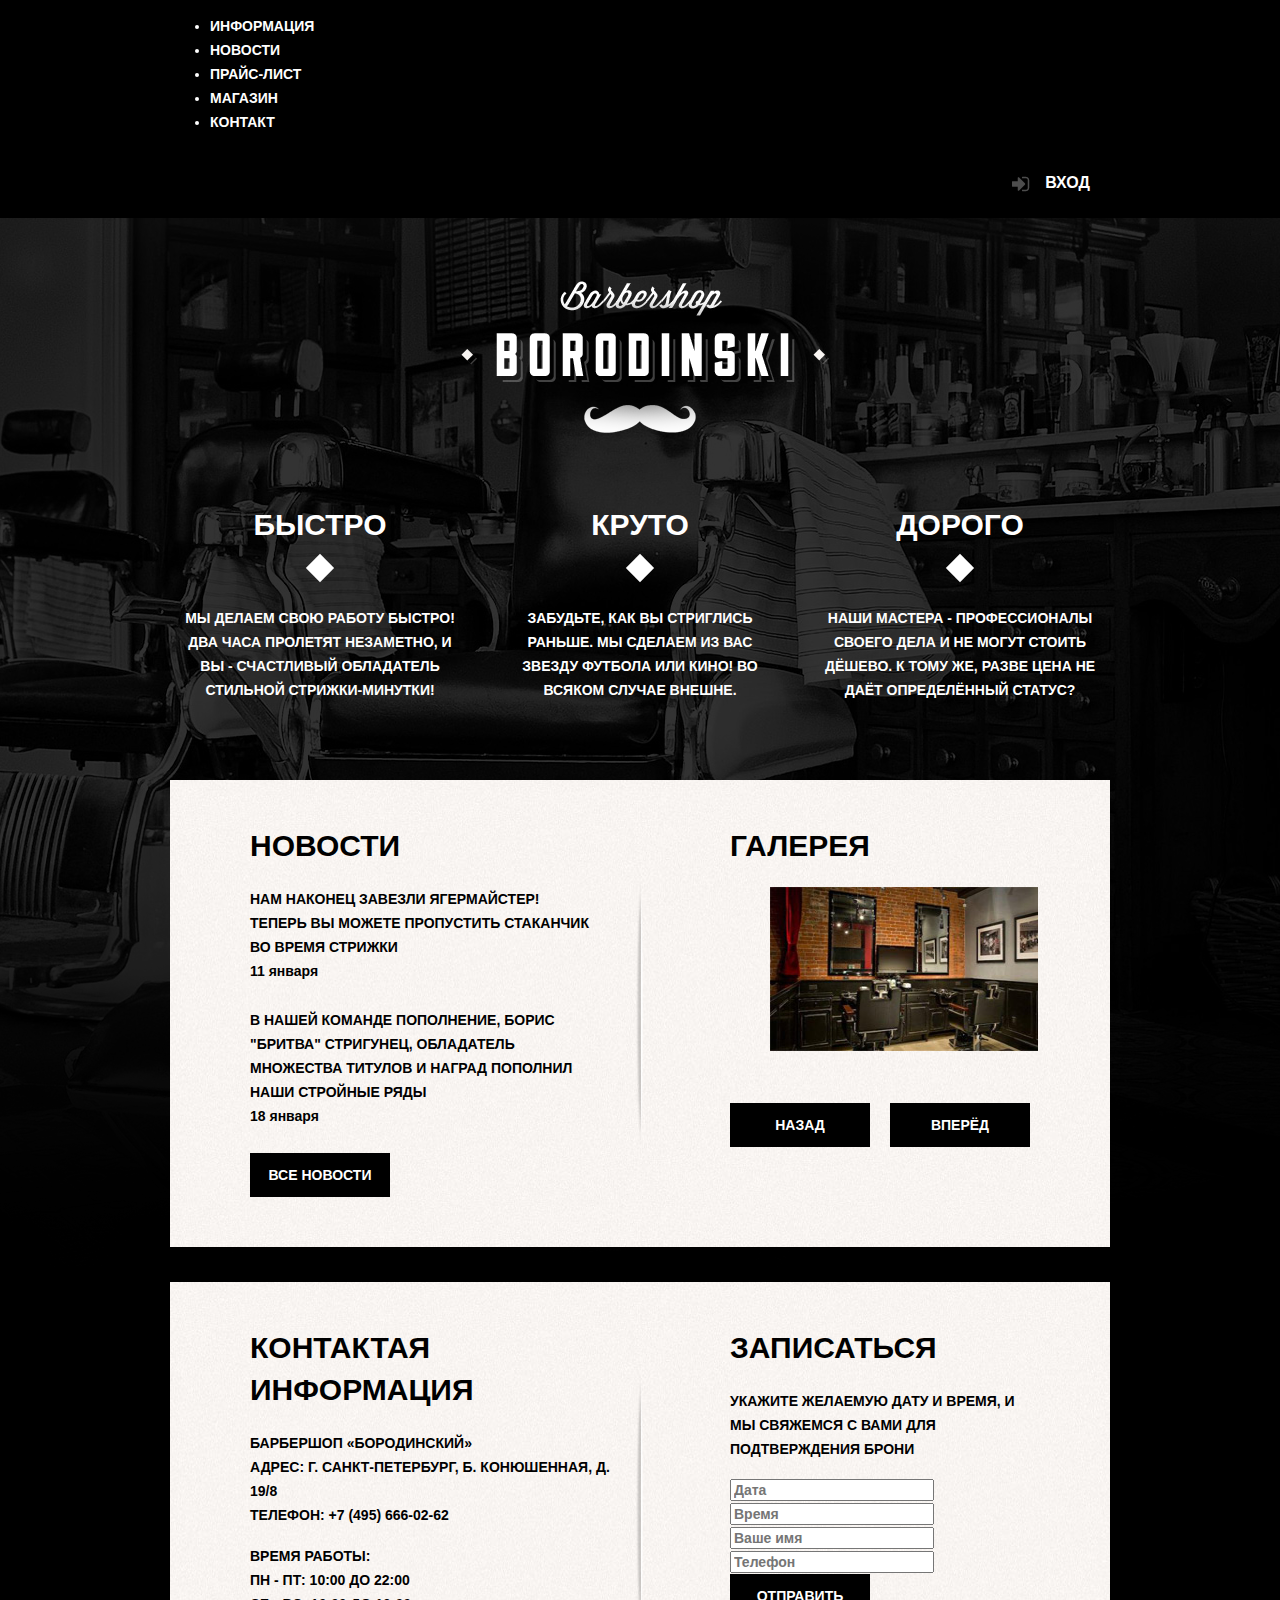
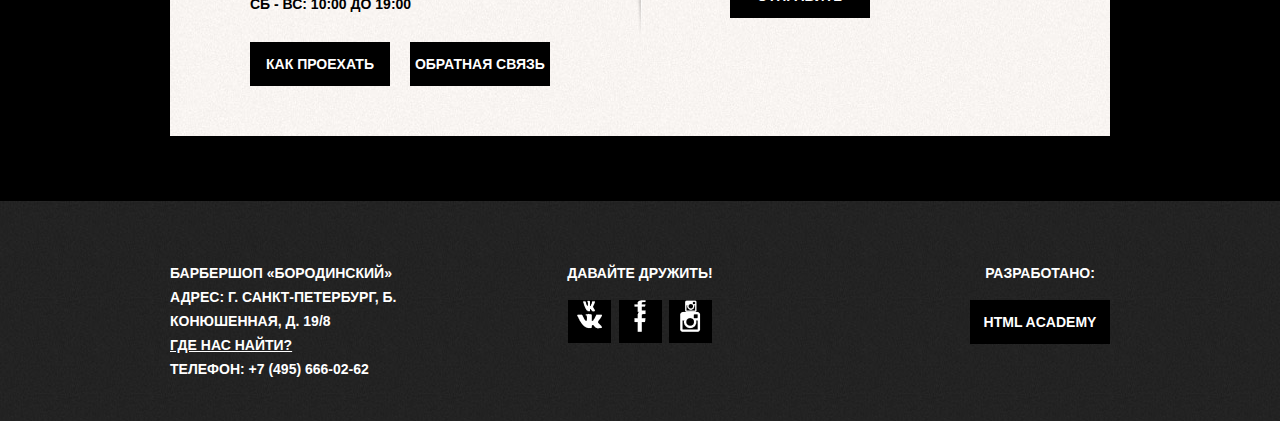
<file: index.html>
<!DOCTYPE html>
<html lang="ru">
  <head>
    <meta charset="utf-8">
    <title>Барбершоп «Бородинский»</title>
    <link rel="stylesheet" href="css/normalize.css">
    <link rel="stylesheet" href="css/styles.css">
  </head>
  <body>
    <header class="main-header">
      <div class="container clearfix">
        <nav class="main-navigaton">
          <ul>
            <li>
              <a href="#">Информация</a>
            </li>
            <li>
              <a href="#">Новости</a>
            </li>
            <li>
              <a href="#">Прайс-лист</a>
            </li>
            <li>
              <a href="#">Магазин</a>
            </li>
            <li>
              <a href="#">Контакт</a>
            </li>
          </ul>
        </nav>
        <div class="user-block">
          <a class="login" href="#">Вход</a>
        </div>
      </div>
    </header>
    <main class="container">
      <div class="index-logo">
        <img src="img/index-logo.png" width="368" height"204" alt="Барбершоп «Бородинский»">
      </div>
      <section class="features clearfix">
        <div class="features-item">
          <b class="features-name">Быстро</b>
          <p>Мы делаем свою работу быстро! Два часа пролетят незаметно, и вы - счастливый обладатель стильной стрижки-минутки!</p>
        </div>
        <div class="features-item">
          <b class="features-name">Круто</b>
          <p>Забудьте, как вы стриглись раньше. Мы сделаем из вас звезду футбола или кино! Во всяком случае внешне.</p>
        </div>
        <div class="features-item">
          <b class="features-name">Дорого</b>
          <p>Наши мастера - профессионалы своего дела и не могут стоить дёшево. К тому же, разве цена не даёт определённый статус?</p>
        </div>
      </section>
      <div class="index-content clearfix">
        <div class="index-content-left">
          <h2 class="index-content-title">Новости</h2>
          <ul class="news-preview">
            <li>
              <p>Нам наконец завезли Ягермайстер! Теперь вы можете пропустить стаканчик во время стрижки</p>
              <time datetime="2016-01-11">11 января</time>
            </li>
            <li>
              <p>В нашей команде пополнение, Борис "Бритва" Стригунец, обладатель множества титулов и наград пополнил наши стройные ряды</p>
              <time datetime="2016-01-18">18 января</time>
            </li>
          </ul>
          <a class="btn" href="#">Все новости</a>
        </div>
        <div class="index-content-right">
          <h2 class="index-content-title">Галерея</h2>
          <div class="gallery">
            <figure class="gallery-conent">
              <img src="img/gallery.jpg" width="268" height="164" alt="">
            </figure>
            <button class="btn gallery-prev" type="button">Назад</button>
            <button class="btn gallery-next" type="button">Вперёд</button>
          </div>
        </div>
      </div>
      <div class="index-content clearfix">
        <div class="index-content-left">
          <h2 class="index-content-title">Контактая информация</h2>
          <p>
            Барбершоп «Бородинский»<br>
            Адрес: г. Санкт-Петербург, Б. Конюшенная, д. 19/8<br>
            Телефон: +7 (495) 666-02-62
          </p>
          <p>
            Время работы:<br>
            пн - пт: 10:00 до 22:00<br>
            сб - вс: 10:00 до 19:00
          </p>
          <a class="btn" href="#">Как проехать</a>
          <a class="btn" href="#">Обратная связь</a>
        </div>
        <div class="index-content-right">
          <h2 class="index-content-title">Записаться</h2>
          <p>Укажите желаемую дату и время, и мы свяжемся с вами для подтверждения брони
            <form class="apointment-form" action="https://echo.htmlacademy.ru" method="post">
              <input type="text" name="date" value="" placeholder="Дата">
              <input type="text" name="time" value="" placeholder="Время">
              <input type="text" name="name" value="" placeholder="Ваше имя">
              <input type="tel" name="phone" value="" placeholder="Телефон">
              <button class="btn" type="submit">Отправить</button>
            </form>
        </div>
      </div>
    </main>
    <footer class="main-footer">
      <div class="container clearfix">
        <section class="footer-contacts">
          Барбершоп «Бородинский»<br>
          Адрес: г. Санкт-Петербург, Б. Конюшенная, д. 19/8<br>
          <a href="#">Где нас найти?</a><br>
          Телефон: +7 (495) 666-02-62
        </section>
        <section class="footer-social">
          <p>Давайте дружить!</p>
          <a class="social-btn social-btn-vk" href="#"><img src="img/vk.png" width="12" height="12" alt="ВКонтакте"></a>
          <a class="social-btn social-btn-fb" href="#"><img src="img/fb.png" width="12" height="12" alt="Фэйсбук"></a>
          <a class="social-btn social-btn-inst" href="#"><img src="img/inst.png" width="12" height="12" alt="Инстаграм"></a>
        </section>
        <section class="footer-copyright">
          <p>Разработано:</p>
          <a class="btn" href="https://htmlacademy.ru">HTML Academy</a>
        </section>
      </div>
    </footer>
  </body>
</html>
</file>
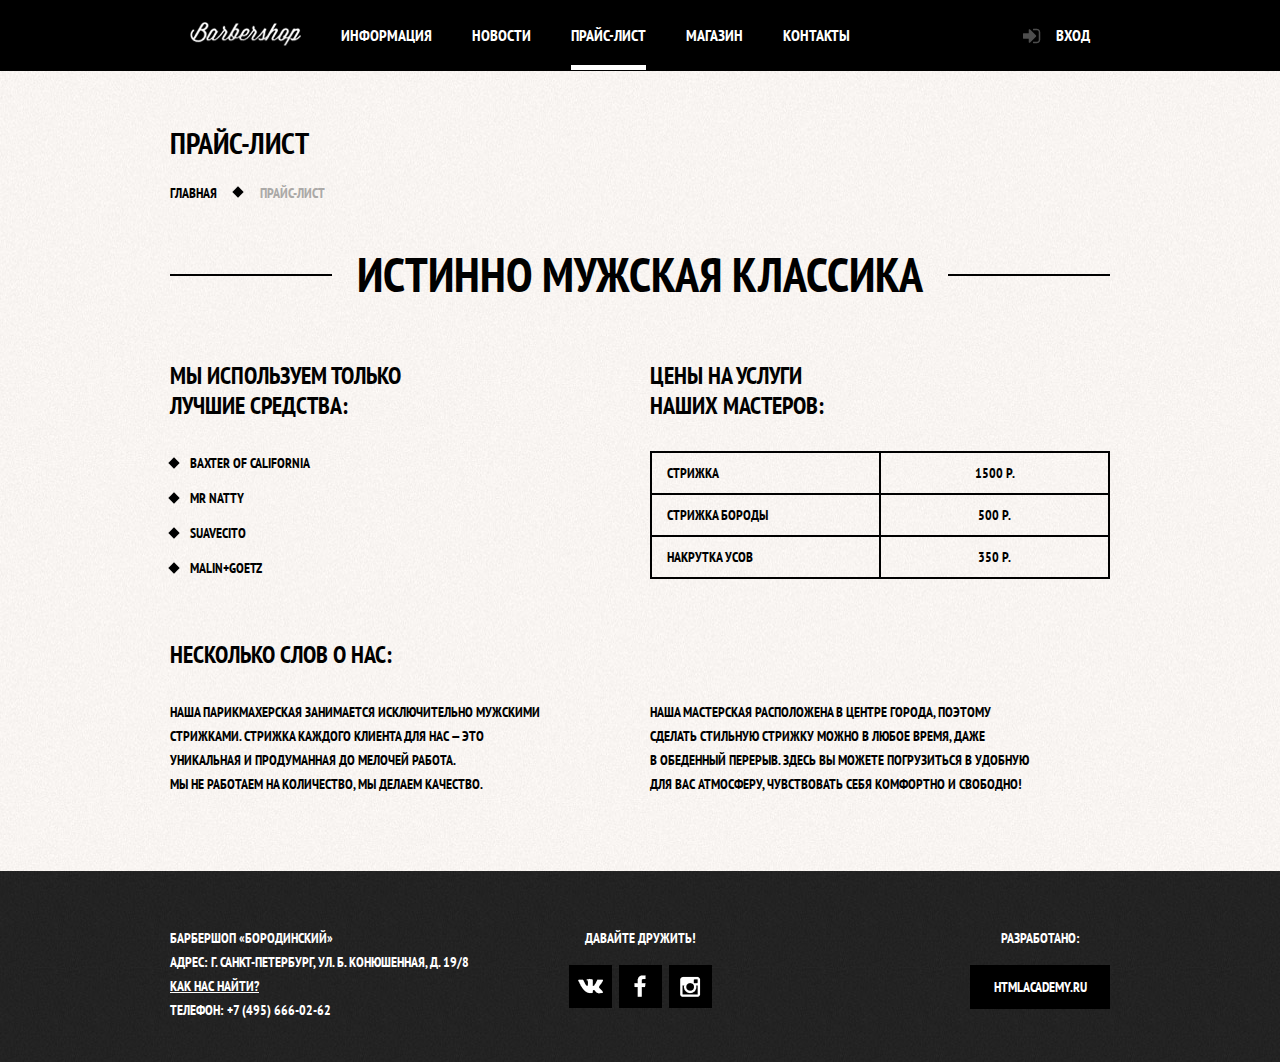
<file: price.html>
<!DOCTYPE html>
<html lang="ru">
  <head>
    <meta charset="utf-8">
    <title>Барбершоп «Бородинский»</title>    
    <link rel="stylesheet" href="https://fonts.googleapis.com/css?family=PT+Sans+Narrow:400,700&amp;subset=latin,cyrillic">
    <link rel="stylesheet" href="css/min-normalize.css">
    <link rel="stylesheet" href="css/min-styles.css">
  </head>
  <body class="inner-page">
    <header class="main-header">
      <div class="container clearfix">
        <nav class="main-navigation">
          <a class="logo-inner" href="index.html">
            <img src="img/inner-logo.png" width="111" height="24" alt="Барбершоп «Бородинский»">
          </a>
          <ul>
            <li>
              <a href="#">Информация</a>
            </li>
            <li>
              <a href="#">Новости</a>
            </li>
            <li class="active">
              <span>Прайс-лист</span>
            </li>
            <li>
              <a href="shop.html">Магазин</a>
            </li>
            <li>
              <a href="#">Контакты</a>
            </li>
          </ul>
        </nav>
        <div class="user-block">
          <a class="login" href="#">Вход</a>
        </div>
      </div>
    </header>
    <main class="container">
      <div class="inner-page-title">
        <h1>Прайс-лист</h1>
        <ul class="breadcrumbs">
          <li>
            <a href="index.html">Главная</a>
          </li>
          <li class="current">Прайс-лист</li>
        </ul>
      </div>
      <div class="inner-content">
        <div class="big-heading">
          <h2>Истинно мужская классика</h2>
        </div>
        <div class="inner-columns clearfix">
          <div class="inner-column-left">
            <h2>Мы используем только<br> лучшие средства:</h2>
            <ul class="custom-list-1">
              <li>Baxter of California</li>
              <li>Mr Natty</li>
              <li>Suavecito</li>
              <li>Malin+Goetz</li>
            </ul>
          </div>
          <div class="inner-column-right">
            <h2>Цены на услуги<br> наших мастеров:</h2>
            <table class="prices-table">
              <tr>
                <td>Стрижка</td>
                <td>1500 р.</td>
              </tr>
              <tr>
                <td>Стрижка бороды</td>
                <td>500 р.</td>
              </tr>
              <tr>
                <td>Накрутка усов</td>
                <td>350 р.</td>
              </tr>
            </table>
          </div>
        </div>
        <div class="inner-columns clearfix">
          <h2>Несколько слов о нас:</h2>
          <div class="inner-column-left">
            <p class="short-text">Наша парикмахерская занимается исключительно мужскими стрижками. Стрижка каждого клиента для нас — это<br> уникальная и продуманная до мелочей работа. Мы не работаем на количество, мы делаем качество.</p>
          </div>
          <div class="inner-column-right">
            <p class="short-text">Наша мастерская расположена в центре города, поэтому сделать стильную стрижку можно в любое время, даже в обеденный перерыв. Здесь вы можете погрузиться в удобную для вас атмосферу, чувствовать себя комфортно и свободно!</p>
          </div>
        </div>
      </div>
    </main>
    <footer class="main-footer">
      <div class="container clearfix">
        <section class="footer-contacts">
          Барбершоп «Бородинский»<br>
          Адрес: г. Санкт-Петербург, ул. Б. Конюшенная, д. 19/8<br>
          <a href="#">Как нас найти?</a><br>
          Телефон: +7 (495) 666-02-62
        </section>
        <section class="footer-social">
          <p>Давайте дружить!</p>
          <a class="social-btn social-btn-vk" href="#">ВКонтакте</a>
          <a class="social-btn social-btn-fb" href="#">Фэйсбук</a>
          <a class="social-btn social-btn-inst" href="#">Инстаграм</a>
        </section>
        <section class="footer-copyright">
          <p>Разработано:</p>
          <a class="btn" href="https://htmlacademy.ru">HTMLAcademy.ru</a>
        </section>
      </div>
    </footer>    
    <div class="modal-content">
      <button class="modal-content-close" type="button" title="Закрыть">Закрыть</button>
      <h2 class="modal-content-title">Личный кабинет</h2>
      <p>Введите свой логин и пароль.</p>
      <form class="login-form" action="https://echo.htmlacademy.ru" method="post">
        <input class="icon-user" type="text" name="login" placeholder="Логин" required>
        <input class="icon-password" type="password"  name="password" placeholder="Пароль" required>
        <label class="login-checkbox">
          <input type="checkbox" name="remember">
          <span class="checkbox-indicator"></span>
          Запомните меня
        </label>
        <a class="restore" href="#">Я забыл пароль!</a>
        <button class="btn" type="submit">Войти</button>
      </form>
    </div>
    <script src="js/min-script.js"></script>
  </body>
</html>
</file>
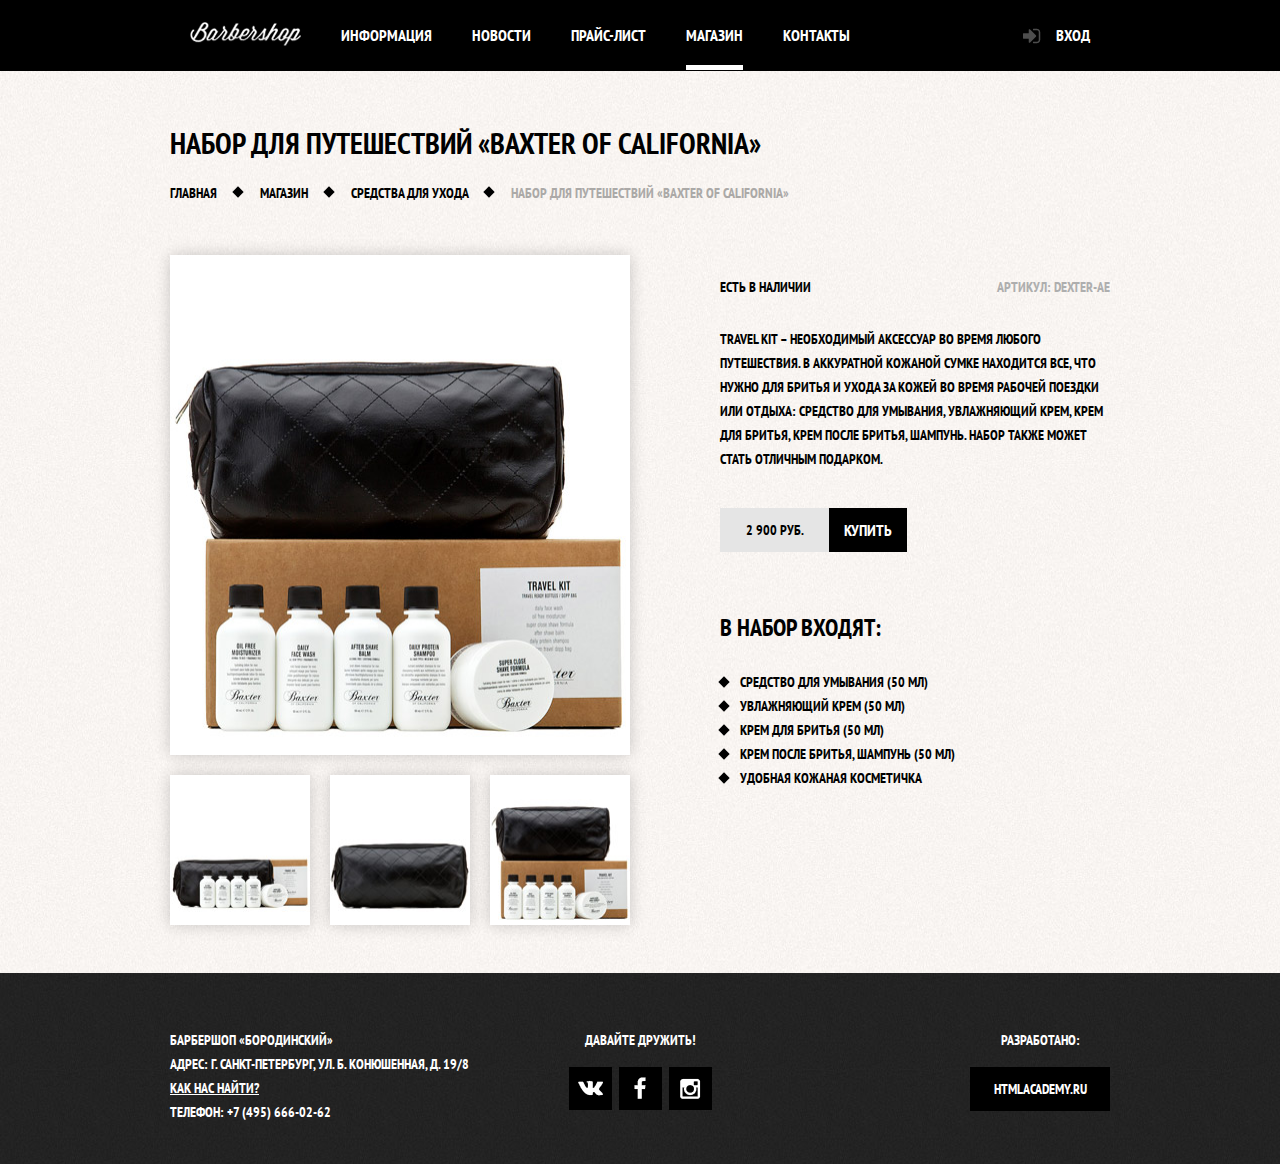
<file: shop-item.html>
<!DOCTYPE html>
<html lang="ru">
  <head>
    <meta charset="utf-8">
    <title>Барбершоп «Бородинский»</title>    
    <link rel="stylesheet" href="https://fonts.googleapis.com/css?family=PT+Sans+Narrow:400,700&amp;subset=latin,cyrillic">
    <link rel="stylesheet" href="css/min-normalize.css">
    <link rel="stylesheet" href="css/min-styles.css">
  </head>
<body class="inner-page">
    <header class="main-header">
      <div class="container clearfix">
        <nav class="main-navigation">
          <a class="logo-inner" href="index.html">
            <img src="img/inner-logo.png" width="111" height="24" alt="Барбершоп «Бородинский»">
          </a>
          <ul>
            <li>
              <a href="#">Информация</a>
            </li>
            <li>
              <a href="#">Новости</a>
            </li>
            <li>
              <a href="price.html">Прайс-лист</a>
            </li>
            <li class="active">
              <span>Магазин</span>
            </li>
            <li>
              <a href="#">Контакты</a>
            </li>
          </ul>
        </nav>
        <div class="user-block">
          <a class="login" href="#">Вход</a>
        </div>
      </div>
    </header>
    <main class="container">
      <div class="inner-page-title">
        <h1>Набор для путешествий «Baxter of California»</h1>
        <ul class="breadcrumbs">
          <li>
            <a href="index.html">Главная</a>
          </li>
          <li>
            <a href="shop.html">Магазин</a>
          </li>
          <li>
            <a href="#">Средства для ухода</a>
          </li>
          <li class="current">Набор для путешествий «Baxter of California»</li>
        </ul>
      </div>
      <div class="inner-content clearfix">
        <section class="item-photos">
          <img src="img/shop-item/photo-item-1.jpg" width="460" height="500" alt="Набор для путешествий &quot;Baxter of California&quot;">
          <img src="img/shop-item/photo-item-2.jpg" width="140" height="150" alt="Набор для путешествий &quot;Baxter of California&quot;">
          <img src="img/shop-item/photo-item-3.jpg" width="140" height="150" alt="Набор для путешествий &quot;Baxter of California&quot;">
          <img src="img/shop-item/photo-item-4.jpg" width="140" height="150" alt="Набор для путешествий &quot;Baxter of California&quot;">
        </section>
        <section class="item-description">
          <div class="item-description-top clearfix">
           <p>Есть в наличии</p>
           <p class="item-vendor-code">Артикул: Dexter-ae</p>
          </div>
          <p>Travel Kit – необходимый аксессуар во время любого путешествия. В аккуратной кожаной сумке находится все, что нужно для бритья и ухода за кожей во время рабочей поездки или отдыха: средство для умывания, увлажняющий крем, крем для бритья, крем после бритья, шампунь. Набор также может стать отличным подарком.</p>
          <div class="item-description-buy">
           <div class="shop-item-worth">2 900 руб.</div><a class="btn btn-buy" href="#">Купить</a>
         </div>
          <p class="big-text">В набор входят:</p>
          <ul class="item-description-custom-list">
            <li>
              Средство для умывания (50 мл)
            </li>
            <li>
              Увлажняющий крем (50 мл)
            </li>
            <li>
              Крем для бритья (50 мл)
            </li>
            <li>
              Крем после бритья, шампунь (50 мл)
            </li>
            <li>
              Удобная кожаная косметичка
            </li>
          </ul>
        </section>
      </div>
    </main>
    <footer class="main-footer">
      <div class="container clearfix">
        <section class="footer-contacts">
          Барбершоп «Бородинский»<br>
          Адрес: г. Санкт-Петербург, ул. Б. Конюшенная, д. 19/8<br>
          <a href="#">Как нас найти?</a><br>
          Телефон: +7 (495) 666-02-62
        </section>
        <section class="footer-social">
          <p>Давайте дружить!</p>
          <a class="social-btn social-btn-vk" href="#">ВКонтакте</a>
          <a class="social-btn social-btn-fb" href="#">Фэйсбук</a>
          <a class="social-btn social-btn-inst" href="#">Инстаграм</a>
        </section>
        <section class="footer-copyright">
          <p>Разработано:</p>
          <a class="btn" href="https://htmlacademy.ru">HTMLAcademy.ru</a>
        </section>
      </div>
    </footer>    
    <div class="modal-content">
      <button class="modal-content-close" type="button" title="Закрыть">Закрыть</button>
      <h2 class="modal-content-title">Личный кабинет</h2>
      <p>Введите свой логин и пароль.</p>
      <form class="login-form" action="https://echo.htmlacademy.ru" method="post">
        <input class="icon-user" type="text" name="login" placeholder="Логин" required>
        <input class="icon-password" type="password"  name="password" placeholder="Пароль" required>
        <label class="login-checkbox">
          <input type="checkbox" name="remember">
          <span class="checkbox-indicator"></span>
          Запомните меня
        </label>
        <a class="restore" href="#">Я забыл пароль!</a>
        <button class="btn" type="submit">Войти</button>
      </form>
    </div>
    <script src="js/min-script.js"></script>
  </body>
</html>
</file>
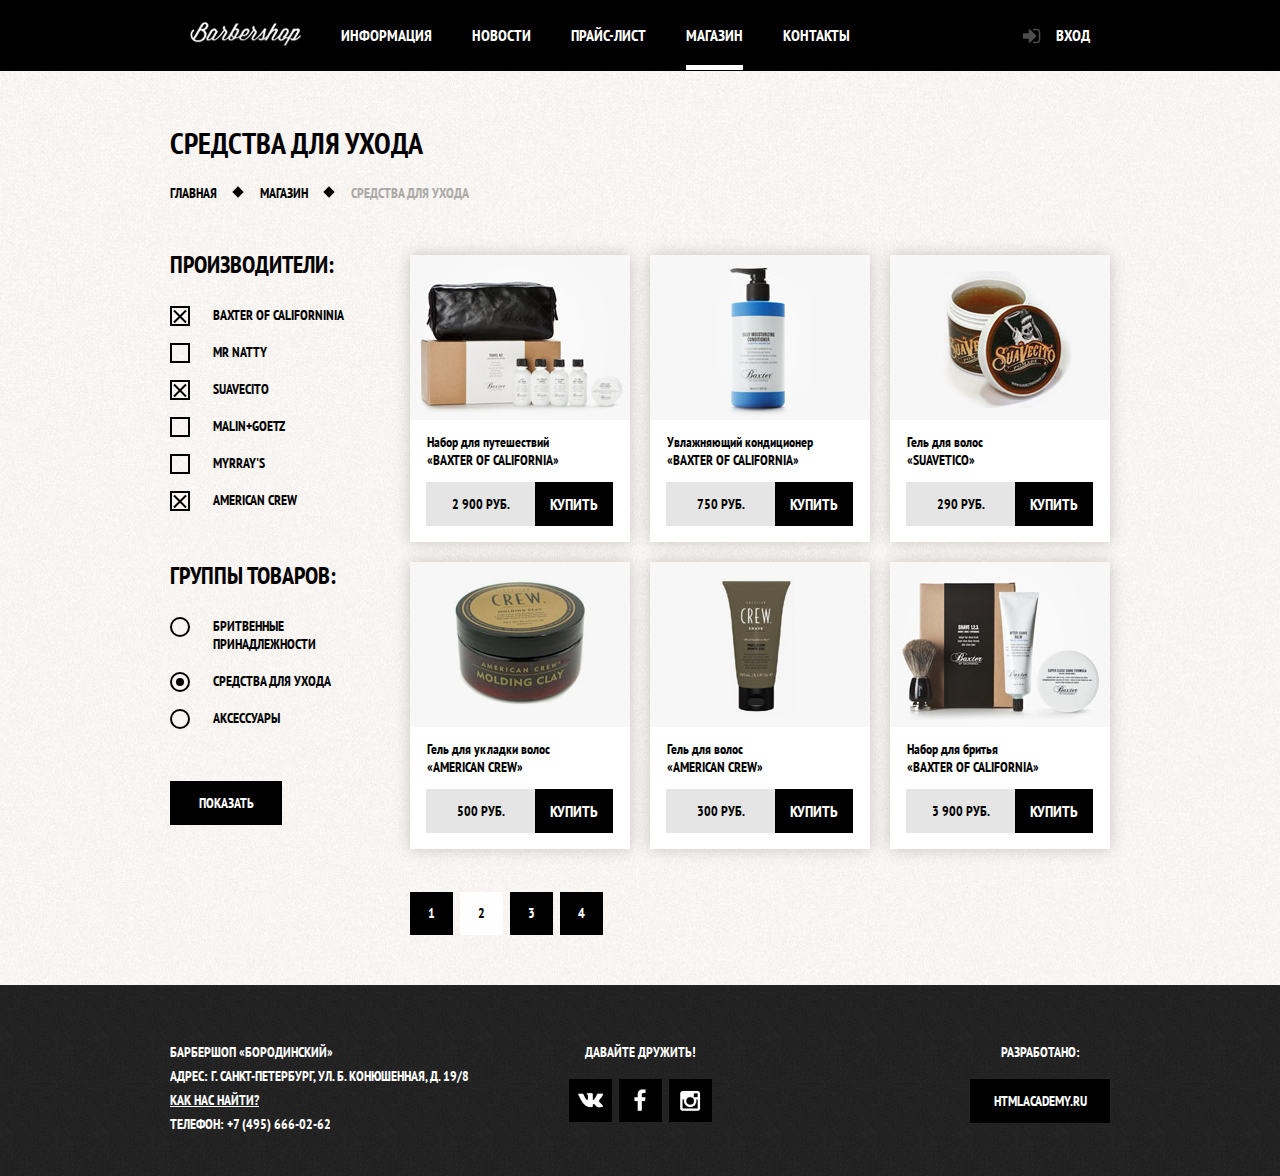
<file: shop.html>
<!DOCTYPE html>
<html lang="ru">
  <head>
    <meta charset="utf-8">
    <title>Барбершоп «Бородинский»</title>    
    <link rel="stylesheet" href="https://fonts.googleapis.com/css?family=PT+Sans+Narrow:400,700&amp;subset=latin,cyrillic">
    <link rel="stylesheet" href="css/min-normalize.css">
    <link rel="stylesheet" href="css/min-styles.css">
  </head>
  <body class="inner-page">
    <header class="main-header">
      <div class="container clearfix">
        <nav class="main-navigation">
          <a class="logo-inner" href="index.html">
            <img src="img/inner-logo.png" width="111" height="24" alt="Барбершоп «Бородинский»">
          </a>
          <ul>
            <li>
              <a href="#">Информация</a>
            </li>
            <li>
              <a href="#">Новости</a>
            </li>
            <li>
              <a href="price.html">Прайс-лист</a>
            </li>
            <li class="active">
              <span>Магазин</span>
            </li>
            <li>
              <a href="#">Контакты</a>
            </li>
          </ul>
        </nav>
        <div class="user-block">
          <a class="login" href="#">Вход</a>
        </div>
      </div>
    </header>
    <main class="container">
      <div class="inner-page-title">
        <h1>Средства для ухода</h1>
        <ul class="breadcrumbs">
          <li>
            <a href="index.html">Главная</a>
          </li>
          <li>
            <a href="shop.html">Магазин</a>
          </li>
          <li class="current">Средства для ухода</li>
        </ul>
      </div>
      <div class="inner-content clearfix">
        <section class="shop-filters">
          <form action="#" method="get">
            <fieldset>
              <legend>Производители:</legend>
              <input type="checkbox" id="boc" name="manufacturer" value="Baxter of Californinia" checked><div class="square-for-checkbox"></div><label for="boc">Baxter of Californinia</label>
              <input type="checkbox" id="mrnat" name="manufacturer" value="Mr Natty"><div class="square-for-checkbox"></div><label for="mrnat">Mr Natty</label>
              <input type="checkbox" id="suav" name="manufacturer" value="Suavecito" checked><div class="square-for-checkbox"></div><label for="suav">Suavecito</label>
              <input type="checkbox" id="malgoe" name="manufacturer" value="Malin+Goetz"><div class="square-for-checkbox"></div><label for="malgoe">Malin+Goetz</label>
              <input type="checkbox" id="myr" name="manufacturer" value="Myrray's"><div class="square-for-checkbox"></div><label for="myr">Myrray's</label>
              <input type="checkbox" id="amercrew" name="manufacturer" value="American crew" checked><div class="square-for-checkbox"></div><label for="amercrew">American crew</label>
            </fieldset>
            <fieldset>
              <legend>Группы товаров:</legend>
              <input type="radio" id="razer" name="group" value="Бритвенные принадлежности"><label for="razer">Бритвенные принадлежности</label>
              <input type="radio" id="care" name="group" value="Средства для ухода" checked><label for="care">Средства для ухода</label>
              <input type="radio" id="accessories" name="group" value="Аксессуары"><label for="accessories">Аксессуары</label>
            </fieldset>
            <input class="btn btn-show" type="submit" value="Показать">
          </form>
        </section>
        <section class="shop-items">
          <article class="shop-item">
            <a href="shop-item.html"><img src="img/shop/photo-item-1.jpg" width="220" height="165" alt="Набор для путешествий &quot;Baxter of California&quot;"></a>
            <a href="shop-item.html"><h2>Набор для путешествий<br> «BAXTER OF CALIFORNIA»</h2></a>
            <div class="shop-item-worth">2 900 руб.</div><a class="btn btn-buy" href="#">Купить</a>
          </article>
          <article class="shop-item">
            <a href="#"><img src="img/shop/photo-item-2.jpg" width="220" height="165" alt="Увлажняющий кондиционер &quot;Baxter of California&quot;"></a>
            <a href="#"><h2>Увлажняющий кондиционер<br> «BAXTER OF CALIFORNIA»</h2></a>
            <div class="shop-item-worth">750 руб.</div><a class="btn btn-buy" href="#">Купить</a>
          </article>
          <article class="shop-item">
            <a href="#"><img src="img/shop/photo-item-3.jpg" width="220" height="165" alt="Гель для волос &quot;Suavecito&quot;"></a>
            <a href="#"><h2>Гель для волос<br> «SUAVETICO»</h2></a>
            <div class="shop-item-worth">290 руб.</div><a class="btn btn-buy" href="#">Купить</a>
          </article>
          <article class="shop-item">
            <a href="#"><img src="img/shop/photo-item-4.jpg" width="220" height="165" alt="Гель для укладки волос &quot;American Crew&quot;"></a>
            <a href="#"><h2>Гель для укладки волос<br> «AMERICAN CREW»</h2></a>
            <div class="shop-item-worth">500 руб.</div><a class="btn btn-buy" href="#">Купить</a>
          </article>
          <article class="shop-item">
            <a href="#"><img src="img/shop/photo-item-5.jpg" width="220" height="165" alt="Гель для волос &quot;American Crew&quot;"></a>
            <a href="#"><h2>Гель для волос<br> «AMERICAN CREW»</h2></a>
            <div class="shop-item-worth">300 руб.</div><a class="btn btn-buy" href="#">Купить</a>
          </article>
          <article class="shop-item">
            <a href="#"><img src="img/shop/photo-item-6.jpg" width="220" height="165" alt="Набор для бритья &quot;Baxter of California&quot;"></a>
            <a href="#"><h2>Набор для бритья<br> «BAXTER OF CALIFORNIA»</h2></a>
            <div class="shop-item-worth">3 900 руб.</div><a class="btn btn-buy" href="#">Купить</a>
          </article>
          <nav class="shop-pages">
            <ul>
              <li>
                <a class="btn" href="#">1</a>
              </li>
              <li>
                <span class="btn btn-active" href="#">2</span>
              </li>
              <li>
                <a class="btn" href="#">3</a>
              </li>
              <li>
                <a class="btn" href="#">4</a>
              </li>
            </ul>
          </nav>
        </section>
      </div>
    </main>
    <footer class="main-footer">
      <div class="container clearfix">
        <section class="footer-contacts">
          Барбершоп «Бородинский»<br>
          Адрес: г. Санкт-Петербург, ул. Б. Конюшенная, д. 19/8<br>
          <a href="#">Как нас найти?</a><br>
          Телефон: +7 (495) 666-02-62
        </section>
        <section class="footer-social">
          <p>Давайте дружить!</p>
          <a class="social-btn social-btn-vk" href="#">ВКонтакте</a>
          <a class="social-btn social-btn-fb" href="#">Фэйсбук</a>
          <a class="social-btn social-btn-inst" href="#">Инстаграм</a>
        </section>
        <section class="footer-copyright">
          <p>Разработано:</p>
          <a class="btn" href="https://htmlacademy.ru">HTMLAcademy.ru</a>
        </section>
      </div>
    </footer>    
    <div class="modal-content">
      <button class="modal-content-close" type="button" title="Закрыть">Закрыть</button>
      <h2 class="modal-content-title">Личный кабинет</h2>
      <p>Введите свой логин и пароль.</p>
      <form class="login-form" action="https://echo.htmlacademy.ru" method="post">
        <input class="icon-user" type="text" name="login" placeholder="Логин" required>
        <input class="icon-password" type="password"  name="password" placeholder="Пароль" required>
        <label class="login-checkbox">
          <input type="checkbox" name="remember">
          <span class="checkbox-indicator"></span>
          Запомните меня
        </label>
        <a class="restore" href="#">Я забыл пароль!</a>
        <button class="btn" type="submit">Войти</button>
      </form>
    </div>
    <script src="js/min-script.js"></script>
  </body>
</html>
</file>
<file: css/styles.css>
.example {
    display: -webkit-box;
    display: -ms-flexbox;
    display: flex;
    -webkit-transition: all .5s;
    transition: all .5s;
    -webkit-user-select: none;
       -moz-user-select: none;
        -ms-user-select: none;
            user-select: none;
    background: -webkit-linear-gradient(top, white, black);
    background: linear-gradient(to bottom, white, black);
}body {
  font-family: "PT Sans Narrow", "Arial", sans-serif;
  font-size: 14px;
  line-height: 24px;

  color: white;
  background: black url("../img/background.png") no-repeat center top;

  font-weight: bold;

  min-width: 960px;
  text-transform: uppercase;
}

.inner-page {
  color: #000000;

  background: #f8f3f0 url("../img/pattern-white.jpg") repeat;
}

.container {
  width: 940px;
  padding: 0 10px;
  margin: 0 auto;

  min-height: 70px;
}

.main-header {
  margin-bottom: 63px;

  color: white;

  background-color: black;
}

.inner-page .main-header {
  margin-bottom: 51px;
}

.main-header a {
  color: white;
  text-decoration: none;
}

.main-navigation {
  float: left;
  width: 780px;
  
  min-height: 70px;
}

.main-navigation .logo-inner {
  float: left;
  width: 111px;
  height: 24px;
  padding-top: 22px;
}

.main-navigation .logo-inner:hover {
  background: none;
}

.main-navigation .logo-inner img {
  width: 111px;
  height: 24px;
}

.main-navigation .active {
  position: relative;

  background: none;
}

.main-navigation .active::after {
  content: "";
  position: absolute;
  right: 20px;
  bottom: 0;
  left: 20px;

  height: 5px;

  background-color: white;
}

.main-navigation .active a:hover {
  background: none;
}

.main-navigation .active span {
  display: block;
  padding: 25px 20px;
}

.main-navigation ul {
  margin: 0;
  padding: 0;

  font-size: 0;

  list-style: none;
}

.main-navigation li {
  display: inline-block;

  font-size: 16px;
  line-height: 20px;

  vertical-align: top;
}

.main-navigation a {
  display: block;
  padding: 25px 20px;

  color: white;

  text-decoration: none;
}

.main-navigation a:hover {
  background: #242424;
}

.user-block {
  float: right;
  max-width: 140px;
  min-height: 70px;
}

.login {
  position: relative;

  display: inline-block;
  padding: 25px 20px;
  padding-left: 53px;

  font-size: 16px;
  line-height: 20px;

  color: white;

  text-decoration: none;
  vertical-align: top;
}

.login:hover {
  background: #242424;
}

.login::before {
  content: "";
  position: absolute;
  top: 28px;
  left: 20px;

  width: 18px;
  height: 16px;

  background: transparent url("../img/sprite.png") no-repeat;
  background-position: -5px -239px;
  opacity: 0.3;
}

.login:hover::before {
  opacity: 1;
}

.clearfix {
  content: "";

  display: table;
  clear: both;
}

.index-logo {
  width: 368px;
  height: 204px;
  margin: 0 auto;
  margin-bottom: 19px;
  padding-left: 10px;
  
  min-height: 204px;
}

.index-logo img {
  width: 368px;
  height: 204px;
}

.features {
  margin-bottom: 78px;
}

.features-item {
  float: left;
  width: 300px;
  margin-right: 20px;

  text-align: center;
}

.features-item:last-child {
  margin-right: 0;
}

.features-name {
  position: relative;

  display: block;
  margin-bottom: 25px;
  padding-bottom: 35px;

  font-size: 30px;
  line-height: 42px;
}

.features-name::after {
  content: "";
  position: absolute;
  bottom: 3px;
  left: 50%;

  display: block;
  width: 20px;
  height: 20px;
  margin-left: -10px;

  background-color: white;

  -webkit-transform: rotate(45deg);

          transform: rotate(45deg);
}

.features-item p {
  margin: 10px;
  margin-bottom: 0;
}

.index-content {
  width: 780px;
  margin-bottom: 35px;
  padding: 45px 80px 50px 80px;

  color: black;

  background: url("../img/separator.png") no-repeat center,
   #f8f5f2 url("../img/pattern-white.jpg");
}

.index-content-left {
  float: left;
  width: 380px;
}

.index-content-right {
  float: right;
  width: 300px;
}

.index-content-title {
  margin: 0;
  margin-bottom: 20px;

  font-size: 30px;
  font-weight: bold;
  line-height: 42px;
}

.index-content p {
  margin: 0;
  margin-bottom: 17px;
}

.news-preview {
  margin: 0;
  padding: 0;
  padding-right: 35px;

  list-style: none;
}

.news-preview li {
  margin-bottom: 25px;
}

.news-preview p {
  margin-bottom: 0;
}

.news-preview time { 
  text-decoration: none;
  text-transform: none;
}

.btn {
  display: inline-block;
  width: 140px;
  margin: 0 auto;
  margin-right: 16px;
  padding: 10px 0;

  font-weight: 700;
  font-size: 14px;
  line-height: 24px;
  font-family: "PT Sans Narrow", "Arial", sans-serif;
  text-transform: uppercase;
  text-decoration: none;
  text-align: center;

  color: white;
  background-color: black;
  border: 0;
  outline: 0;

  cursor: pointer;
  vertical-align: top;
}

.btn:hover,
.btn:after {
  background: #663d15;
}

.btn.disabled,
.btn:disabled {
  cursor: default;
  opacity: 0.5;
}

.btn.disabled:hover,
.btn:disabled:hover {
  background-color: #000000;
}

.gallery {
  position: relative;

  height: 260px;
}

.gallery-content {
  height: 164px;
  margin: 0;

  background-color: #cccccc;
  border: 7px solid white;
}

.gallery .btn {
  position: absolute;
  bottom: 0;

  width: 140px;
  margin: 0;
}

.gallery-prev {
  left: 0;
}

.gallery-next {
  right: 0;
}

.index-content:nth-of-type(3) p:nth-child(3) {
  margin-bottom: 26px;
}

.appointment-form {
  padding-top: 5px;
}

.appointment-form input {
  float: left;
  width: 106px;
  margin-right: 20px;
  margin-bottom: 20px;
  padding: 7px 15px;

  font: inherit;
  color: inherit;
  text-transform: inherit;

  background-color: #f9f6f3;
  border: 2px solid black;
  outline: none;
}

.appointment-form input:nth-child(2n) {
  margin-right: 0;
}

.appointment-form .btn {
  clear: both;
  width: 100%;
}

.appointment-form input:focus {
  border: 2px solid #663d15;
}

.main-footer {
  margin-top: 65px;
  padding-top: 60px;
  padding-bottom: 40px;

  color: white;

  background: #252525 url("../img/pattern-black.jpg");
}

.inner-page .main-footer {
  padding-top: 55px;
}

.footer-contacts {
  float: left;
  width: 320px;
  
  min-height: 90px;
}

.footer-contacts a {
  color: white;
}

.footer-contacts a:hover {
  text-decoration: none;
}

.footer-social {
  float: left;
  width: 180px;
  padding-left: 60px;

  text-align: center;
}

.footer-social p {
  margin: 0;
  margin-bottom: 15px;
}

.social-btn {
  display: inline-block;
  width: 43px;
  height: 43px;
  margin: 0 2px;

  font-size: 0;
  vertical-align: top;
  text-decoration: none;

  background: black url("../img/sprite.png") no-repeat center;
  
  -webkit-transition: background-position 0.5s,
    background-color 0.5s;
  
  transition: 
    background-position 0.5s,
    background-color 0.5s;
}

.social-btn:hover {
  background-color: white;
}

.social-btn-fb {
    background-position: -5px -27px;
}

.social-btn-fb:hover {
  background-position: -5px -80px;
}

.social-btn-inst {
    background-position: -5px -133px;
}

.social-btn-inst:hover {
  background-position: -5px -186px;
}

.social-btn-vk {
    background-position: -5px -265px;
}

.social-btn-vk:hover {
  background-position: -5px -318px;
}

.footer-copyright {
  float: right;
  width: 180px;
  margin-right: -20px;
  
  text-align: center;

  max-width: 180px;
}

.footer-copyright p {
  margin: 0;
  margin-bottom: 15px;

  text-align: center;
}

.footer-copyright .btn {
  margin-right: 0;
}

.footer-copyright .btn:hover {
  color: black;

  background-color: white;
}

.breadcrumbs {
  margin-bottom: 55px;
}

.main-information {
  margin-bottom: 50px;
}

.shop-filters {
  float: left;
  width: 220px;
  margin-right: 10px;
}

.shop-filters fieldset {
  margin: 0;
  padding: 0;

  border: 0;
}

.shop-filters fieldset:first-of-type {
  margin-bottom: 33px;
}

.shop-filters legend {
  margin-bottom: 26px;

  font-weight: bold;
  font-size: 24px;
  line-height: 30px;
}

.shop-filters input[type="radio"],
.shop-filters input[type="checkbox"] {
  display: none;
}

.shop-filters label {
  position: relative;

  display: block;
  width: 167px;
  margin-bottom: 19px;
  padding-left: 43px;
  padding-right: 10px;

  line-height: 18px;

  cursor: pointer;
}

.square-for-checkbox {
  position: absolute;

  width: 16px;
  height: 16px;

  border: 2px solid black;
}

input[type="checkbox"]:checked + .square-for-checkbox:before {
  content: "";
  position: absolute;
  left: 7px;

  width: 2px;
  height: 17px;

  background: black;

  -webkit-transform: rotate(45deg);

          transform: rotate(45deg);
}

input[type="checkbox"]:checked + .square-for-checkbox:after {
  content: "";
  position: absolute;
  left: 7px;

  width: 2px;
  height: 17px;

  background: black;

  -webkit-transform: rotate(-45deg);

          transform: rotate(-45deg);
}

input[type="radio"] + label:after {
  content: "";
  position: absolute;
  top: 0;
  left: 0;

  width: 8px;
  height: 8px;
  padding: 4px;

  border: 2px solid black;

  border-radius: 50%;
}

input[type="radio"]:checked + label:before {
  content: "";
  position: absolute;
  top: 6px;
  left: 6px;

  width: 8px;
  height: 8px;

  background: black;

  border-radius: 50%;
}

.shop-filters .btn-show {
  width: 112px;
  margin-top: 35px;
}

.shop-items {
  float: right;
  width: 700px;
  margin-top: 5px;
  margin-left: 10px;

  font-size: 0;
}

.shop-item {
  display: inline-block;
  width: 220px;
  margin-right: 20px;
  margin-bottom: 20px;

  font-size: 14px;

  background: white;

  vertical-align: top;
  box-shadow: 0 0 15px rgba(0, 1, 1, 0.2);
}

.shop-item:nth-of-type(3n) {
  margin-right: 0;
}

.shop-item a {
  color: black;
  text-decoration: none;
}

.shop-item h2:first-child {
  margin: 0;
  margin-top: 6px;
  margin-left: 17px;
  margin-bottom: 13px;

  font-weight: bold;
  font-size: 14px;
  line-height: 18px;

  text-transform: none;
}

.shop-item-worth {
  display: inline-block;
  width: 109px;
  margin-left: 16px;
  margin-bottom: 16px;
  padding-top: 13px;
  padding-bottom: 13px;

  font-weight: bold;
  line-height: 18px;
  text-align: center;

  color: black;
  background: #e5e5e5;

  text-transform: uppercase;
}

.shop-item .btn-buy {
  width: 78px;
  padding-top: 13px;
  padding-bottom: 13px;

  font-size: 16px;
  line-height: 18px;

  color: white;

  text-transform: uppercase;
}

.shop-pages {
  margin-top: 23px;
  margin-bottom: -25px;
}

.shop-pages ul {
  margin: 0;
  padding: 0;

  font-size: 0;

  list-style: none;
}

.shop-pages li {
  display: inline-block;
}

.shop-pages a {
  width: 43px;
  margin-right: 7px;
  padding-top: 12px;
  padding-bottom: 13px;

  font-weight: bold;
  font-size: 14px;
  line-height: 18px;
}

.shop-pages .btn-active {
  width: 43px;
  margin-right: 7px;
  padding-top: 12px;
  padding-bottom: 13px;

  font-weight: bold;
  font-size: 14px;
  line-height: 18px;

  color: black;
  background: white;
}

.item-photos {
  float: left;
  width: 460px;
  margin-top: 5px;
  margin-right: 10px;
  margin-bottom: -39px;

  font-size: 0;
}

.item-photos img {
  box-shadow: 0 0 15px rgba(0, 1, 1, 0.2);
}

.item-photos img:first-child {
  margin-bottom: 8px;
}

.item-photos img:not(:first-child):not(:last-child) {
  margin-right: 20px;
}

.item-description {
  float: right;
  width: 390px;
  margin-left: 80px;
}

.item-description-top {
  width: 100%;
  margin-top: 11px;
}

.item-description p:first-child {
  float: left;
}

.item-description .item-vendor-code {
  float: right;

  color: #aeaeae;
}

.item-description-buy {
  margin-top: 37px;
  margin-bottom: 45px;
}

.item-description .shop-item-worth {
  margin-left: 0;
}

.item-description-buy .btn-buy {
  width: 78px;
  padding-top: 13px;
  padding-bottom: 13px;

  font-size: 16px;
  line-height: 18px;

  color: white;

  text-transform: uppercase;
}

.item-description-buy + .big-text {
  margin-bottom: 27px;

  font-size: 24px;
  line-height: 30px;
}

.item-description-custom-list {
  margin: 14px 0;
  padding: 0;

  list-style: none;
}

.item-description-custom-list li {
  position: relative;

  padding-left: 20px;
}

.item-description-custom-list li::before {
  content: "";
  position: absolute;
  top: 8px;
  left: 0;

  width: 8px;
  height: 8px;

  background-color: #000000;
  -webkit-transform: rotate(45deg);
          transform: rotate(45deg);
}

h1 {
  margin-top: 60px;
  margin-bottom: ;

  font-size: 30px;
  line-height: 42px;

  font-weight: bold;  
}

h2 {
  font-size: 14px;
  line-height: 18px;

  font-weight: bold;
}


/* Стили внутренних страниц */

.inner-page-title {
  margin-bottom: 45px;
}

.inner-page-title h1 {
  margin: 0;
  margin-bottom: 17px;
  padding: 0;

  font-size: 30px;
  line-height: 42px;
}

.breadcrumbs {
  margin: 0;
  padding: 0;

  list-style: none;
}

.breadcrumbs li {
  position: relative;

  display: inline;
  padding-right: 40px;
}

.breadcrumbs li::after {
  content: "";
  position: absolute;
  top: 4px;
  right: 18px;

  width: 8px;
  height: 8px;

  background-color: #000000;
  -webkit-transform: rotate(45deg);
          transform: rotate(45deg);
}

.breadcrumbs a {
  color: black;
  text-decoration: none;
}

.breadcrumbs a:hover {
  text-decoration: underline;
}

.breadcrumbs .current {
  color: #aba9a7;
}

.breadcrumbs .current::after {
  display: none;
}


/* Общие стили для контентных тегов */

.inner-content {
  margin-bottom: 75px;
}

.inner-content h2 {
  margin-top: 60px;
  margin-bottom: 30px;

  font-size: 24px;
  line-height: 30px;
}

.inner-content h3 {
  margin-top: 60px;
  margin-bottom: 30px;

  font-size: 20px;
  line-height: 24px;
}

.inner-content h2 + h3 {
    margin-top: 30px;
}

.inner-content p {
  margin: 14px 0;
}

.inner-content table {
  border-collapse: collapse;
}

.inner-content td {
  padding: 8px 15px;

  border: 2px solid #000000;
}


/* Особые стили для контентных тегов */

.big-heading {
  margin-bottom: 60px;

  text-align: center;
}

.big-heading h2 {
  position: relative;
  z-index: 2;
  
  display: inline-block;
  margin: 0;
  padding: 0 25px;

  font-size: 48px;
  line-height: 48px;
  text-align: center;
  
  background: #f8f3f0 url("../img/pattern-white.jpg") repeat;
}

.big-heading::after {
  content: "";
  position: relative;
  top: -25px;
  z-index: 1;

  display: block;

  border-bottom: 2px solid #000000;
}

.custom-list-1 {
  margin: 14px 0;
  padding: 0;

  list-style: none;
}

.custom-list-1 li {
  position: relative;

  margin-bottom: 11px;
  padding-left: 20px;
}

.custom-list-1 li::before {
  content: "";
  position: absolute;
  top: 8px;
  left: 0;

  width: 8px;
  height: 8px;

  background-color: #000000;
  -webkit-transform: rotate(45deg);
          transform: rotate(45deg);
}

.prices-table {
  width: 100%;
}

.prices-table td {
  width: 50%;
}

.prices-table td:last-child {
  text-align: center;
}

.short-text {
  padding-right: 80px;
}


/* Колонки для контента */

.inner-columns {
  margin: 60px 0;
}

.inner-column-left {
  margin-right: 20px;
}

.inner-column-left,
.inner-column-right {
  width: 460px;
}

.inner-column-left {
  float: left;
}

.inner-column-right {
  float: right;
}

.inner-column-left *:first-child,
.inner-column-right *:first-child {
  margin-top: 0;
}

.inner-column-left *:last-child,
.inner-column-right *:last-child {
  margin-bottom: 0;
}

.inner-columns > h2 {
  margin-top: 0;
}


/* SPRITE */

.sprite {
    background-image: url(spritesheet.png);
    background-repeat: no-repeat;
    display: block;
}

.sprite-checkbox-active {
    width: 12px;
    height: 12px;
    background-position: -5px -5px;
}

.sprite-fb {
    width: 43px;
    height: 43px;
    background-position: -5px -27px;
}

.sprite-fb-hover {
    width: 43px;
    height: 43px;
    background-position: -5px -80px;
}

.sprite-inst {
    width: 43px;
    height: 43px;
    background-position: -5px -133px;
}

.sprite-inst-hover {
    width: 43px;
    height: 43px;
    background-position: -5px -186px;
}

.sprite-login {
    width: 18px;
    height: 16px;
    background-position: -5px -239px;
}

.sprite-vk {
    width: 43px;
    height: 43px;
    background-position: -5px -265px;
}

.sprite-vk-hover {
    width: 43px;
    height: 43px;
    background-position: -5px -318px;
}

/* Всплывающая форма */

@-webkit-keyframes bounce {
  0%   {
    -webkit-transform: translateY(-2000px);
            transform: translateY(-2000px);
  }
  70%  {
    -webkit-transform: translateY(30px);
            transform: translateY(30px);
  }
  90%  {
    -webkit-transform: translateY(-10px);
            transform: translateY(-10px);
  }
  100% {
    -webkit-transform: translateY(0);
            transform: translateY(0);
  }
}

@keyframes bounce {
  0%   {
    -webkit-transform: translateY(-2000px);
            transform: translateY(-2000px);
  }
  70%  {
    -webkit-transform: translateY(30px);
            transform: translateY(30px);
  }
  90%  {
    -webkit-transform: translateY(-10px);
            transform: translateY(-10px);
  }
  100% {
    -webkit-transform: translateY(0);
            transform: translateY(0);
  }
}

.modal-content {
  position: absolute;
  top: 120px;
  left: 50%;

  display: none;
  width: 300px;
  margin-left: -230px;
  padding: 50px 80px;

  color: #000000;

  background: #f8f3f0 url("img/pattern-white.jpg");
  box-shadow: 0 30px 50px rgba(0, 0, 0, 0.7);

  z-index: 1000;
}

.modal-content-show {
  display: block;
  -webkit-animation: bounce 0.6s;
          animation: bounce 0.6s;
}

.modal-content-close {
  position: absolute;
  top: 0;
  right: -34px;

  width: 22px;
  height: 22px;

  font-size: 0;

  background-color: transparent;
  border: 0;
  outline: 0;
  cursor: pointer;
}

.modal-content-close::before,
.modal-content-close::after {
  content: "";
  position: absolute;
  top: 10px;
  left: 2px;

  width: 19px;
  height: 3px;
  background-color: #d0d0d0;
  border-radius: 1px;
}

.modal-content-close::before {
  -webkit-transform: rotate(45deg);
          transform: rotate(45deg);
}

.modal-content-close::after {
  -webkit-transform: rotate(-45deg);
          transform: rotate(-45deg);
}

.modal-content h2 {
  margin: 0;
  margin-bottom: 20px;

  font-size: 30px;
  line-height: 42px;
}

.modal-content p {
  margin: 0;
  margin-bottom: 14px;
}

.modal-content .login-form {
  margin-top: 30px;
  margin-bottom: 10px;
}

.login-form input[type="text"],
.login-form input[type="password"] {
  width: 241px;
  margin: 0;
  margin-bottom: 10px;
  padding: 10px 15px;
  padding-right: 40px;

  font-size: 14px;
  line-height: 24px;
  font-family: "PT Sans Narrow", "Arial", sans-serif;
  color: #000000;
  text-transform: uppercase;

  background-color: #f9f6f3;
  border: 2px solid #000000;
  outline: none;
}

.login-form input:focus {
  border-color: #663d15;
}

.login-form input.icon-user {
  background-image: url("../img/ico-user.png");
  background-repeat: no-repeat;
  background-position: 96% 50%;
}

.login-form input.icon-password {
  background-image: url("../img/ico-locked.png");
  background-repeat: no-repeat;
  background-position: 96% 50%;
}

.login-form .restore {
  float: right;

  color: #000000;
}

.login-form .btn {
  width: 100%;
  margin-top: 15px;
}

.login-checkbox input[type="checkbox"] {
  display: none;
}

.login-checkbox {
  position: relative;

  padding-left: 30px;

  cursor: pointer;
}

.login-checkbox:hover {
  color: #663d15;
}

.login-checkbox input[type="checkbox"] + .checkbox-indicator {
  position: absolute;
  top: -3px;
  left: 0;

  width: 17px;
  height: 17px;

  border: 2px solid #000000;
}

.login-checkbox input[type="checkbox"]:checked + .checkbox-indicator::before,
.login-checkbox input[type="checkbox"]:checked + .checkbox-indicator::after {
  content: "";
  position: absolute;
  top: 8px;
  left: 1px;

  width: 15px;
  height: 2px;

  background-color: #000000;
}

.login-checkbox input[type="checkbox"]:checked + .checkbox-indicator::before {
  -webkit-transform: rotate(45deg);
          transform: rotate(45deg);
}

.login-checkbox input[type="checkbox"]:checked + .checkbox-indicator::after {
  -webkit-transform: rotate(-45deg);
          transform: rotate(-45deg);
}
</file>
<file: css/min-styles.css>
.login::before,.main-navigation .active::after{left:20px;content:""}.big-heading,.big-heading h2,.btn,.features-item,.footer-copyright,.footer-social,.prices-table td:last-child,.shop-item-worth{text-align:center}.btn,body{font-weight:700;font-family:"PT Sans Narrow",Arial,sans-serif}.example{display:-webkit-box;display:-ms-flexbox;display:flex;-webkit-transition:all .5s;transition:all .5s;-webkit-user-select:none;-moz-user-select:none;-ms-user-select:none;user-select:none;background:-webkit-linear-gradient(top,#fff,#000);background:linear-gradient(to bottom,#fff,#000)}body{font-size:14px;line-height:24px;color:#fff;background:url(../img/background.png) center top no-repeat #000;min-width:960px;text-transform:uppercase}.inner-page{color:#000;background:url(../img/pattern-white.jpg) #f8f3f0}.container{width:940px;padding:0 10px;margin:0 auto;min-height:70px}.main-header{margin-bottom:63px;color:#fff;background-color:#000}.inner-page .main-header{margin-bottom:51px}.main-header a{color:#fff;text-decoration:none}.main-navigation{float:left;width:780px;min-height:70px}.main-navigation .logo-inner{float:left;width:111px;height:24px;padding-top:22px}.main-navigation .logo-inner:hover{background:0 0}.main-navigation .logo-inner img{width:111px;height:24px}.main-navigation .active{position:relative;background:0 0}.main-navigation .active::after{position:absolute;right:20px;bottom:0;height:5px;background-color:#fff}.main-navigation .active a:hover{background:0 0}.login:hover,.main-navigation a:hover{background:#242424}.main-navigation .active span{display:block;padding:25px 20px}.main-navigation ul{margin:0;padding:0;font-size:0;list-style:none}.login,.main-navigation li{font-size:16px;line-height:20px}.main-navigation li{display:inline-block;vertical-align:top}.main-navigation a{display:block;padding:25px 20px;color:#fff;text-decoration:none}.btn,.login,.social-btn{display:inline-block;vertical-align:top;text-decoration:none}.user-block{float:right;max-width:140px;min-height:70px}.login{position:relative;padding:25px 20px 25px 53px;color:#fff}.login::before{position:absolute;top:28px;width:18px;height:16px;background:url(../img/sprite.png) -5px -239px no-repeat;opacity:.3}.index-logo,.index-logo img{width:368px;height:204px}.login:hover::before{opacity:1}.clearfix{content:"";display:table;clear:both}.index-logo{margin:0 auto 19px;padding-left:10px;min-height:204px}.features{margin-bottom:78px}.features-item{float:left;width:300px;margin-right:20px}.features-item:last-child{margin-right:0}.features-name{position:relative;display:block;margin-bottom:25px;padding-bottom:35px;font-size:30px;line-height:42px}.features-name::after{content:"";position:absolute;bottom:3px;left:50%;display:block;width:20px;height:20px;margin-left:-10px;background-color:#fff;-webkit-transform:rotate(45deg);transform:rotate(45deg)}.features-item p{margin:10px 10px 0}.index-content{width:780px;margin-bottom:35px;padding:45px 80px 50px;color:#000;background:url(../img/separator.png) center no-repeat,url(../img/pattern-white.jpg) #f8f5f2}.index-content-left{float:left;width:380px}.index-content-right{float:right;width:300px}.index-content-title{margin:0 0 20px;font-size:30px;font-weight:700;line-height:42px}.index-content p{margin:0 0 17px}.news-preview{margin:0;padding:0 35px 0 0;list-style:none}.news-preview li{margin-bottom:25px}.news-preview p{margin-bottom:0}.news-preview time{text-decoration:none;text-transform:none}.btn{width:140px;margin:0 16px 0 auto;padding:10px 0;font-size:14px;line-height:24px;text-transform:uppercase;color:#fff;background-color:#000;border:0;outline:0;cursor:pointer}.btn:after,.btn:hover{background:#663d15}.btn.disabled,.btn:disabled{cursor:default;opacity:.5}.btn.disabled:hover,.btn:disabled:hover{background-color:#000}.gallery{position:relative;height:260px}.gallery-content{height:164px;margin:0;background-color:#ccc;border:7px solid #fff}.gallery .btn{position:absolute;bottom:0;width:140px;margin:0}.gallery-prev{left:0}.gallery-next{right:0}.index-content:nth-of-type(3) p:nth-child(3){margin-bottom:26px}.appointment-form{padding-top:5px}.appointment-form input{float:left;width:106px;margin-right:20px;margin-bottom:20px;padding:7px 15px;font:inherit;color:inherit;text-transform:inherit;background-color:#f9f6f3;border:2px solid #000;outline:0}.appointment-form input:nth-child(2n){margin-right:0}.appointment-form .btn{clear:both;width:100%}.appointment-form input:focus{border:2px solid #663d15}.main-footer{margin-top:65px;padding-top:60px;padding-bottom:40px;color:#fff;background:url(../img/pattern-black.jpg) #252525}.inner-page .main-footer{padding-top:55px}.footer-contacts{float:left;width:320px;min-height:90px}.footer-contacts a{color:#fff}.footer-contacts a:hover{text-decoration:none}.footer-social{float:left;width:180px;padding-left:60px}.footer-social p{margin:0 0 15px}.social-btn{width:43px;height:43px;margin:0 2px;font-size:0;background:url(../img/sprite.png) center no-repeat #000;-webkit-transition:background-position .5s,background-color .5s;transition:background-position .5s,background-color .5s}.social-btn:hover{background-color:#fff}.social-btn-fb{background-position:-5px -27px}.social-btn-fb:hover{background-position:-5px -80px}.social-btn-inst{background-position:-5px -133px}.social-btn-inst:hover{background-position:-5px -186px}.social-btn-vk{background-position:-5px -265px}.social-btn-vk:hover{background-position:-5px -318px}.footer-copyright{float:right;width:180px;margin-right:-20px;max-width:180px}.footer-copyright p{margin:0 0 15px;text-align:center}.footer-copyright .btn{margin-right:0}.footer-copyright .btn:hover{color:#000;background-color:#fff}.breadcrumbs{margin-bottom:55px}.main-information{margin-bottom:50px}.shop-filters{float:left;width:220px;margin-right:10px}.shop-filters fieldset{margin:0;padding:0;border:0}.shop-filters fieldset:first-of-type{margin-bottom:33px}.shop-filters legend{margin-bottom:26px;font-weight:700;font-size:24px;line-height:30px}.shop-filters input[type=radio],.shop-filters input[type=checkbox]{display:none}.shop-filters label{position:relative;display:block;width:167px;margin-bottom:19px;padding-left:43px;padding-right:10px;line-height:18px;cursor:pointer}.shop-item,.shop-item-worth,.shop-pages li{display:inline-block}.square-for-checkbox{position:absolute;width:16px;height:16px;border:2px solid #000}input[type=checkbox]:checked+.square-for-checkbox:before{content:"";position:absolute;left:7px;width:2px;height:17px;background:#000;-webkit-transform:rotate(45deg);transform:rotate(45deg)}input[type=checkbox]:checked+.square-for-checkbox:after{content:"";position:absolute;left:7px;width:2px;height:17px;background:#000;-webkit-transform:rotate(-45deg);transform:rotate(-45deg)}input[type=radio]+label:after{content:"";position:absolute;top:0;left:0;width:8px;height:8px;padding:4px;border:2px solid #000;border-radius:50%}.shop-item .btn-buy,.shop-item-worth{padding-top:13px;padding-bottom:13px;line-height:18px}input[type=radio]:checked+label:before{content:"";position:absolute;top:6px;left:6px;width:8px;height:8px;background:#000;border-radius:50%}.shop-filters .btn-show{width:112px;margin-top:35px}.shop-items{float:right;width:700px;margin-top:5px;margin-left:10px;font-size:0}.shop-item{width:220px;margin-right:20px;margin-bottom:20px;font-size:14px;background:#fff;vertical-align:top;box-shadow:0 0 15px rgba(0,1,1,.2)}.shop-item:nth-of-type(3n){margin-right:0}.shop-item a{color:#000;text-decoration:none}.shop-item h2:first-child{margin:6px 0 13px 17px;font-weight:700;font-size:14px;line-height:18px;text-transform:none}.shop-item-worth{width:109px;margin-left:16px;margin-bottom:16px;font-weight:700;color:#000;background:#e5e5e5;text-transform:uppercase}.shop-item .btn-buy{width:78px;font-size:16px;color:#fff;text-transform:uppercase}.shop-pages{margin-top:23px;margin-bottom:-25px}.shop-pages ul{margin:0;padding:0;font-size:0;list-style:none}.shop-pages .btn-active,.shop-pages a{width:43px;margin-right:7px;padding-top:12px;font-size:14px;padding-bottom:13px;line-height:18px;font-weight:700}.shop-pages .btn-active{color:#000;background:#fff}.item-photos{float:left;width:460px;margin-top:5px;margin-right:10px;margin-bottom:-39px;font-size:0}.item-photos img{box-shadow:0 0 15px rgba(0,1,1,.2)}.item-photos img:first-child{margin-bottom:8px}.item-photos img:not(:first-child):not(:last-child){margin-right:20px}.item-description{float:right;width:390px;margin-left:80px}.item-description-top{width:100%;margin-top:11px}.item-description p:first-child{float:left}.item-description .item-vendor-code{float:right;color:#aeaeae}.item-description-buy{margin-top:37px;margin-bottom:45px}.item-description .shop-item-worth{margin-left:0}.item-description-buy .btn-buy{width:78px;padding-top:13px;padding-bottom:13px;font-size:16px;line-height:18px;color:#fff;text-transform:uppercase}.breadcrumbs li::after,.custom-list-1 li::before,.item-description-custom-list li::before{width:8px;height:8px;content:""}.item-description-buy+.big-text{margin-bottom:27px;font-size:24px;line-height:30px}.item-description-custom-list{margin:14px 0;padding:0;list-style:none}.item-description-custom-list li{position:relative;padding-left:20px}.item-description-custom-list li::before{position:absolute;top:8px;left:0;background-color:#000;-webkit-transform:rotate(45deg);transform:rotate(45deg)}h1{margin-top:60px;font-size:30px;line-height:42px;font-weight:700}h2{font-size:14px;line-height:18px;font-weight:700}.inner-page-title{margin-bottom:45px}.inner-page-title h1{margin:0 0 17px;padding:0;font-size:30px;line-height:42px}.breadcrumbs{margin:0;padding:0;list-style:none}.breadcrumbs li{position:relative;display:inline;padding-right:40px}.breadcrumbs li::after{position:absolute;top:4px;right:18px;background-color:#000;-webkit-transform:rotate(45deg);transform:rotate(45deg)}.breadcrumbs a{color:#000;text-decoration:none}.breadcrumbs a:hover{text-decoration:underline}.breadcrumbs .current{color:#aba9a7}.breadcrumbs .current::after{display:none}.inner-content{margin-bottom:75px}.inner-content h2{margin-top:60px;margin-bottom:30px;font-size:24px;line-height:30px}.inner-content h3{margin-top:60px;margin-bottom:30px;font-size:20px;line-height:24px}.inner-content h2+h3{margin-top:30px}.inner-content p{margin:14px 0}.inner-content table{border-collapse:collapse}.inner-content td{padding:8px 15px;border:2px solid #000}.big-heading{margin-bottom:60px}.big-heading h2{position:relative;z-index:2;display:inline-block;margin:0;padding:0 25px;font-size:48px;line-height:48px;background:url(../img/pattern-white.jpg) #f8f3f0}.big-heading::after{content:"";position:relative;top:-25px;z-index:1;display:block;border-bottom:2px solid #000}.custom-list-1{margin:14px 0;padding:0;list-style:none}.custom-list-1 li{position:relative;margin-bottom:11px;padding-left:20px}.custom-list-1 li::before{position:absolute;top:8px;left:0;background-color:#000;-webkit-transform:rotate(45deg);transform:rotate(45deg)}.prices-table{width:100%}.prices-table td{width:50%}.short-text{padding-right:80px}.inner-columns{margin:60px 0}.inner-column-left :first-child,.inner-column-right :first-child,.inner-columns>h2{margin-top:0}.inner-column-left{margin-right:20px;float:left}.inner-column-left,.inner-column-right{width:460px}.inner-column-right{float:right}.inner-column-left :last-child,.inner-column-right :last-child{margin-bottom:0}.sprite{background-image:url(spritesheet.png);background-repeat:no-repeat;display:block}.sprite-checkbox-active{width:12px;height:12px;background-position:-5px -5px}.sprite-fb,.sprite-fb-hover,.sprite-inst,.sprite-inst-hover{width:43px;height:43px}.sprite-fb{background-position:-5px -27px}.sprite-fb-hover{background-position:-5px -80px}.sprite-inst{background-position:-5px -133px}.sprite-inst-hover{background-position:-5px -186px}.sprite-login{width:18px;height:16px;background-position:-5px -239px}.sprite-vk{width:43px;height:43px;background-position:-5px -265px}.sprite-vk-hover{width:43px;height:43px;background-position:-5px -318px}@-webkit-keyframes bounce{0%{-webkit-transform:translateY(-2000px);transform:translateY(-2000px)}70%{-webkit-transform:translateY(30px);transform:translateY(30px)}90%{-webkit-transform:translateY(-10px);transform:translateY(-10px)}100%{-webkit-transform:translateY(0);transform:translateY(0)}}@keyframes bounce{0%{-webkit-transform:translateY(-2000px);transform:translateY(-2000px)}70%{-webkit-transform:translateY(30px);transform:translateY(30px)}90%{-webkit-transform:translateY(-10px);transform:translateY(-10px)}100%{-webkit-transform:translateY(0);transform:translateY(0)}}.modal-content{position:absolute;top:120px;left:50%;display:none;width:300px;margin-left:-230px;padding:50px 80px;color:#000;background:url(img/pattern-white.jpg) #f8f3f0;box-shadow:0 30px 50px rgba(0,0,0,.7);z-index:1000}.modal-content-show{display:block;-webkit-animation:bounce .6s;animation:bounce .6s}.modal-content-close{position:absolute;top:0;right:-34px;width:22px;height:22px;font-size:0;background-color:transparent;border:0;outline:0;cursor:pointer}.modal-content-close::after,.modal-content-close::before{content:"";position:absolute;top:10px;left:2px;width:19px;height:3px;background-color:#d0d0d0;border-radius:1px}.modal-content-close::before{-webkit-transform:rotate(45deg);transform:rotate(45deg)}.modal-content-close::after{-webkit-transform:rotate(-45deg);transform:rotate(-45deg)}.modal-content h2{margin:0 0 20px;font-size:30px;line-height:42px}.modal-content p{margin:0 0 14px}.modal-content .login-form{margin-top:30px;margin-bottom:10px}.login-form input[type=text],.login-form input[type=password]{width:241px;margin:0 0 10px;padding:10px 40px 10px 15px;font-size:14px;line-height:24px;font-family:"PT Sans Narrow",Arial,sans-serif;color:#000;text-transform:uppercase;background-color:#f9f6f3;border:2px solid #000;outline:0}.login-form input:focus{border-color:#663d15}.login-form input.icon-user{background-image:url(../img/ico-user.png);background-repeat:no-repeat;background-position:96% 50%}.login-form input.icon-password{background-image:url(../img/ico-locked.png);background-repeat:no-repeat;background-position:96% 50%}.login-form .restore{float:right;color:#000}.login-form .btn{width:100%;margin-top:15px}.login-checkbox input[type=checkbox]{display:none}.login-checkbox{position:relative;padding-left:30px;cursor:pointer}.login-checkbox:hover{color:#663d15}.login-checkbox input[type=checkbox]+.checkbox-indicator{position:absolute;top:-3px;left:0;width:17px;height:17px;border:2px solid #000}.login-checkbox input[type=checkbox]:checked+.checkbox-indicator::after,.login-checkbox input[type=checkbox]:checked+.checkbox-indicator::before{content:"";position:absolute;top:8px;left:1px;width:15px;height:2px;background-color:#000}.login-checkbox input[type=checkbox]:checked+.checkbox-indicator::before{-webkit-transform:rotate(45deg);transform:rotate(45deg)}.login-checkbox input[type=checkbox]:checked+.checkbox-indicator::after{-webkit-transform:rotate(-45deg);transform:rotate(-45deg)}
</file>
